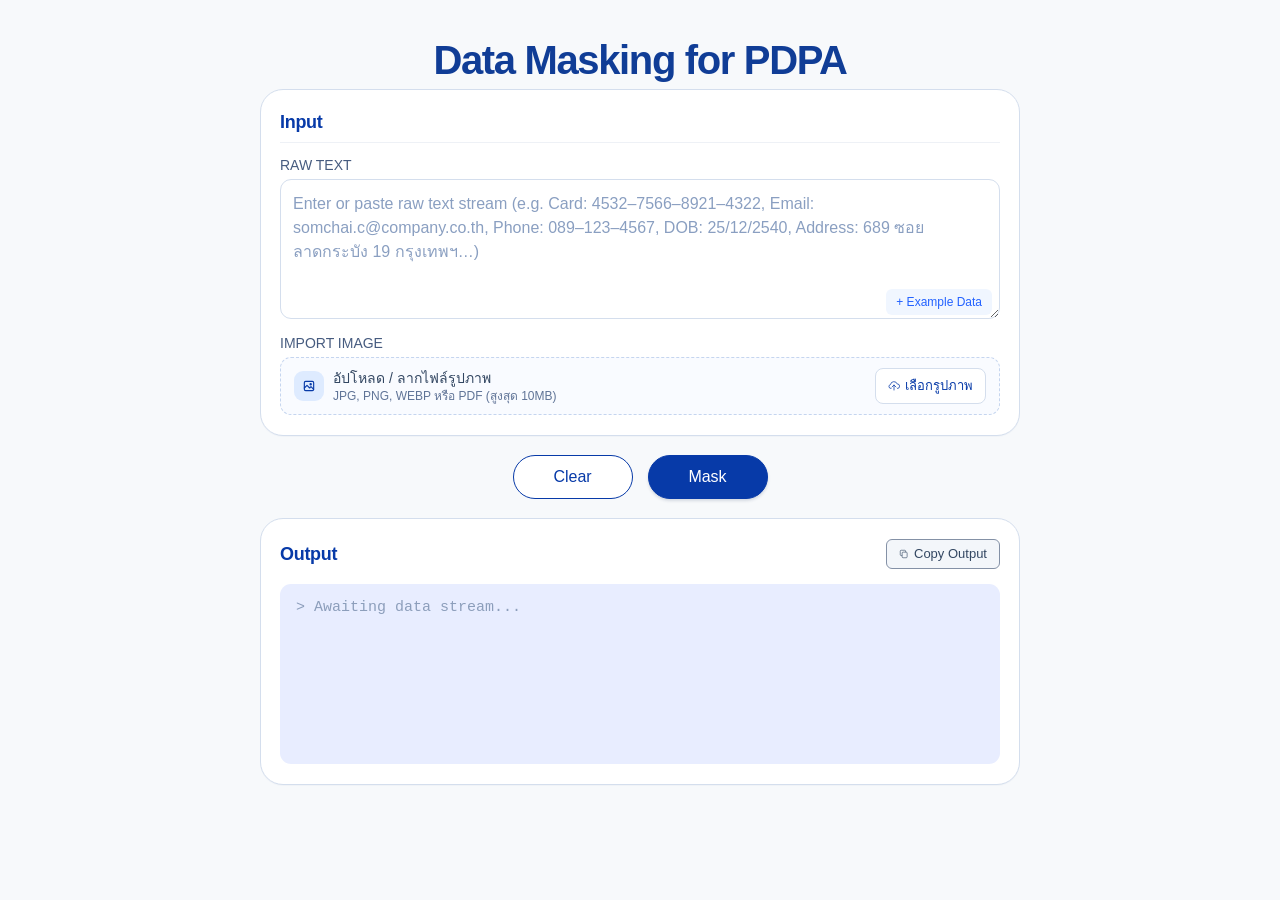
<file: templates/index2.html>
<!DOCTYPE html>
<html lang="en">
<head>
  <meta charset="UTF-8">
  <meta name="viewport" content="width=device-width, initial-scale=1.0">
  <title>Data Masking for PDPA</title>
  <link rel="stylesheet" href="/static/style2.css">
</head>
<body>
  <main class="workspace">
    <h1>Data Masking for PDPA</h1>

    <section class="panel input-panel" aria-labelledby="input-heading">
      <h2 id="input-heading" class="input-heading">Input</h2>
      <label for="raw-text">RAW TEXT</label>
      <div class="textarea-wrap">
        <textarea id="raw-text" spellcheck="false" placeholder="Enter or paste raw text stream (e.g. Card: 4532–7566–8921–4322, Email: somchai.c@company.co.th, Phone: 089–123–4567, DOB: 25/12/2540, Address: 689 ซอยลาดกระบัง 19 กรุงเทพฯ…)"></textarea>
        <button class="example-button" type="button">+ Example Data</button>
      </div>
      <div class="import-image">
        <label for="image-file">IMPORT IMAGE</label>
        <div class="upload-area">
          <span class="image-icon" aria-hidden="true">
            <svg width="16" height="16" viewBox="0 0 24 24" fill="none" stroke="currentColor" stroke-width="1.7" stroke-linecap="round" stroke-linejoin="round">
              <rect x="5" y="5" width="14" height="14" rx="2"/>
              <circle cx="14.5" cy="9.5" r="1"/>
              <path d="m5 15 4-4 4 4 2-2 4 4"/>
            </svg>
          </span>
          <div class="upload-description">
            <span class="upload-title">อัปโหลด / ลากไฟล์รูปภาพ</span>
            <span class="upload-hint" id="file-hint">JPG, PNG, WEBP หรือ PDF (สูงสุด 10MB)</span>
          </div>
          <div class="file-picker">
            <input id="image-file" type="file" accept="image/jpeg,image/png,image/webp,application/pdf" aria-label="เลือกรูปภาพ" aria-describedby="file-hint">
            <span class="upload-button" aria-hidden="true">
              <svg width="12" height="12" viewBox="0 0 24 24" fill="none" stroke="currentColor" stroke-width="1.5" stroke-linecap="round" stroke-linejoin="round">
                <path d="M6 17a4 4 0 0 1-1-7.9A7 7 0 0 1 18.5 8a4.5 4.5 0 0 1 .5 9M12 20V10m-4 4 4-4 4 4"/>
              </svg>
              เลือกรูปภาพ
            </span>
          </div>
        </div>
      </div>
    </section>

    <div class="actions">
      <button class="button button-outline" type="button">Clear</button>
      <button class="button button-primary" type="button">Mask</button>
    </div>

    <section class="panel output-panel" aria-labelledby="output-heading">
      <div class="output-header">
        <h2 id="output-heading">Output</h2>
        <button class="copy-button" type="button">
          <svg width="10" height="10" viewBox="0 0 16 16" fill="none" aria-hidden="true">
            <rect x="5" y="5" width="8" height="9" rx="1.5" stroke="currentColor"/>
            <path d="M10.5 5V3.5A1.5 1.5 0 0 0 9 2H3.5A1.5 1.5 0 0 0 2 3.5V9A1.5 1.5 0 0 0 3.5 10.5H5" stroke="currentColor"/>
          </svg>
          Copy Output
        </button>
      </div>
      <pre class="output" aria-live="polite">&gt; Awaiting data stream...</pre>
    </section>
  </main>
</body>
</html>
</file>
<file: static/style2.css>
:root {
  color-scheme: light;
  --blue: #073aa8;
  --heading: #103d96;
  --background: #f7f9fb;
  --border: #d4deed;
  --muted: #8a9fc1;
}

* { box-sizing: border-box; }

body {
  margin: 0;
  min-width: 280px;
  min-height: 100vh;
  background: var(--background);
  color: var(--blue);
  font-family: "Inter", "Segoe UI", Arial, sans-serif;
  -webkit-font-smoothing: antialiased;
}

button, textarea { font: inherit; }
button { cursor: pointer; }

.workspace {
  width: min(760px, calc(100% - 40px));
  margin: 0 auto;
  padding: 36px 0 52px;
}

h1 {
  margin: 0 0 5px;
  color: var(--heading);
  font-size: 40px;
  font-weight: 750;
  line-height: 1.2;
  letter-spacing: -1.35px;
  text-align: center;
}

.panel {
  padding: 20px 19px;
  border: 1px solid var(--border);
  border-radius: 23px;
  background: #fff;
  box-shadow: 0 1px 1px rgb(28 59 112 / 3%);
}

h2 {
  margin: 0;
  font-size: 18px;
  font-weight: 600;
  line-height: 24px;
  letter-spacing: -.3px;
}

.input-heading {
  padding-bottom: 8px;
  margin-bottom: 12px;
  border-bottom: 1px solid #eef1f6;
}

label {
  display: block;
  margin-bottom: 4px;
  color: #465b7f;
  font-size: 14px;
  line-height: 20px;
}

.textarea-wrap { position: relative; }

textarea {
  display: block;
  width: 100%;
  height: 140px;
  padding: 12px 12px 40px;
  resize: vertical;
  border: 1px solid var(--border);
  border-radius: 11px;
  background: #fff;
  color: #334c75;
  font-size: 16px;
  line-height: 24px;
}

textarea::placeholder { color: var(--muted); opacity: 1; }

.example-button {
  position: absolute;
  right: 8px;
  bottom: 4px;
  padding: 5px 10px;
  border: 0;
  border-radius: 6px;
  background: #f0f6ff;
  color: #2362ff;
  font-size: 12px;
  line-height: 16px;
}

.actions {
  display: flex;
  justify-content: center;
  gap: 15px;
  margin: 19px 0;
}

.button {
  min-width: 120px;
  height: 44px;
  padding: 0 24px;
  border: 1.3px solid var(--blue);
  border-radius: 999px;
  font-size: 16px;
  font-weight: 500;
}

.button-outline { background: #fff; color: var(--blue); }
.button-primary {
  background: var(--blue);
  color: #fff;
  box-shadow: 0 2px 3px rgb(25 46 90 / 15%);
}

.output-panel { min-height: 198px; padding-bottom: 20px; }
.output-header { display: flex; align-items: center; justify-content: space-between; gap: 12px; }

.copy-button {
  display: inline-flex;
  align-items: center;
  justify-content: center;
  gap: 5px;
  padding: 6px 12px;
  border: 1px solid #8491a6;
  border-radius: 6px;
  background: #f3f6fa;
  color: #334762;
  font-size: 13px;
  line-height: 16px;
}

.output {
  min-height: 180px;
  margin: 15px 0 0;
  padding: 12px 16px;
  border-radius: 11px;
  background: #e8edff;
  color: #8c9ebb;
  font-family: Consolas, "Courier New", monospace;
  font-size: 15px;
  line-height: 24px;
  white-space: pre-wrap;
  overflow-wrap: anywhere;
}

button:hover { filter: brightness(.97); }
button:focus-visible, textarea:focus-visible { outline: 2px solid #618bde; outline-offset: 3px; }

.import-image { margin-top: 14px; }
.upload-area {
  display: flex;
  align-items: center;
  gap: 9px;
  min-height: 58px;
  padding: 10px 13px;
  border: 1px dashed #c5d5ef;
  border-radius: 11px;
  background: #f9fbff;
}
.image-icon {
  display: grid;
  place-items: center;
  flex-shrink: 0;
  width: 30px;
  height: 30px;
  border-radius: 9px;
  background: #deebff;
}
.upload-description { flex: 1; min-width: 0; }
.upload-title, .upload-hint { display: block; }
.upload-title { color: #334762; font-size: 14px; line-height: 20px; }
.upload-hint { color: #607497; font-size: 12px; line-height: 16px; }
.file-picker { position: relative; flex-shrink: 0; }
.file-picker input {
  position: absolute;
  inset: 0;
  width: 100%;
  height: 100%;
  opacity: 0;
  cursor: pointer;
}
.upload-button {
  display: flex;
  align-items: center;
  justify-content: center;
  gap: 5px;
  min-height: 36px;
  padding: 6px 12px;
  border: 1px solid var(--border);
  border-radius: 8px;
  background: #fff;
  font-size: 13px;
  line-height: 18px;
}
.file-picker:focus-within { outline: 2px solid #618bde; outline-offset: 3px; border-radius: 8px; }
.file-picker:hover .upload-button { background: #f0f6ff; }

@media (max-width: 480px) {
  .workspace { width: calc(100% - 28px); padding-top: 32px; }
  h1 { font-size: clamp(23px, 6.5vw, 30px); letter-spacing: -.9px; margin-bottom: 22px; }
  .panel { padding-left: 16px; padding-right: 16px; border-radius: 20px; }
  textarea { height: 140px; font-size: 16px; }
  .upload-area { flex-wrap: wrap; }
  .upload-description { flex-basis: calc(100% - 39px); }
  .file-picker { margin-left: 39px; }
}
</file>
